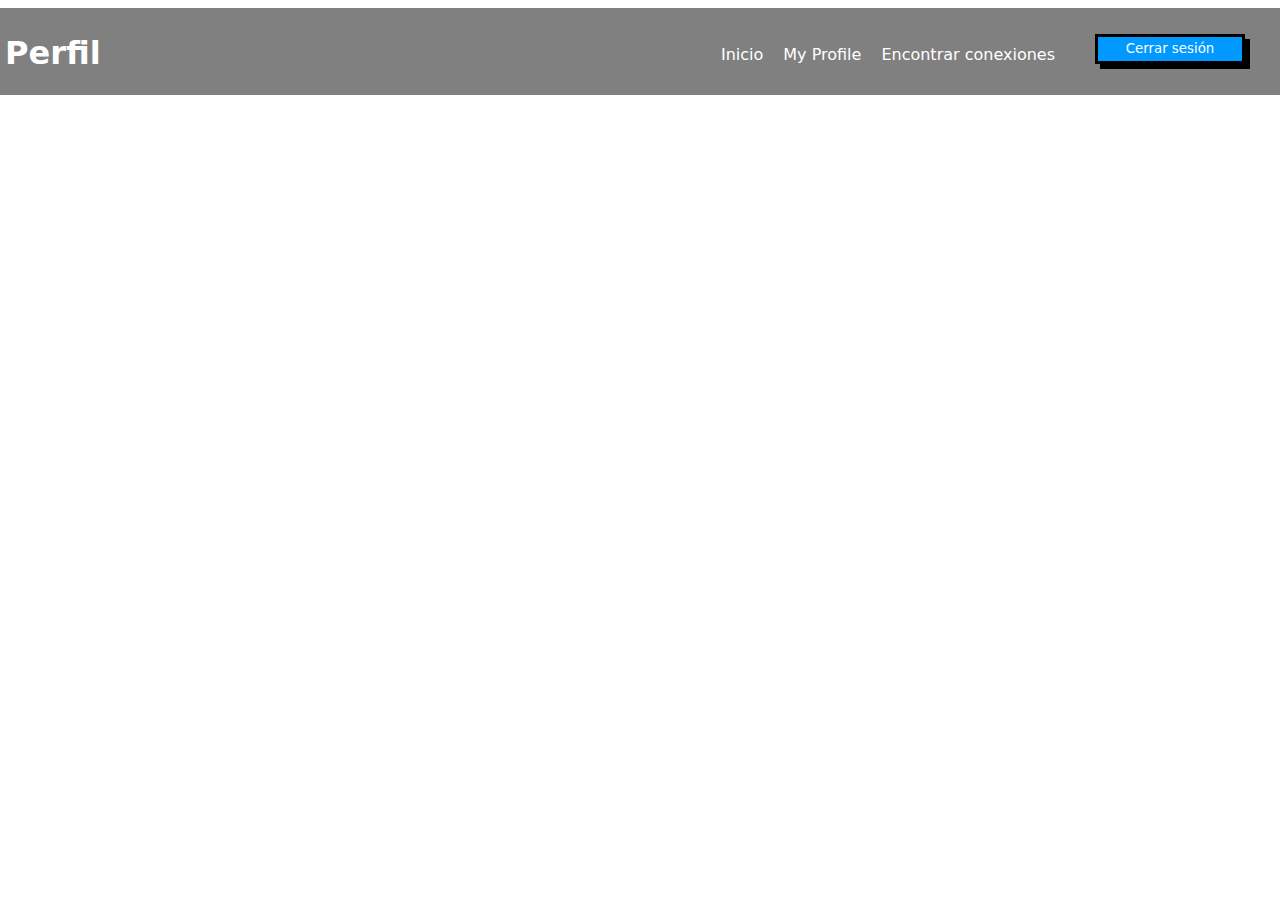
<file: barradenavegacion/index.html>
<!DOCTYPE html>
<html lang="en">
    <head>
        <title>Barra de navegación con Flex</title>
        <link rel="stylesheet" type="text/css" href="style.css">
    </head>
    <body>
<div class="nav">

    <div class="main">
    <h1>Perfil</h1>
    </div>
    
    <ul class="nav-links">
        <li><a href="#">Inicio</a></li>
        <li><a href="#" class="active">My Profile</a></li>
        <li><a href="#">Encontrar conexiones</a></li>
        <li><button class="btn">Cerrar sesión</button></li>
    </ul>
</div>
    
    </body>
</html>
</file>
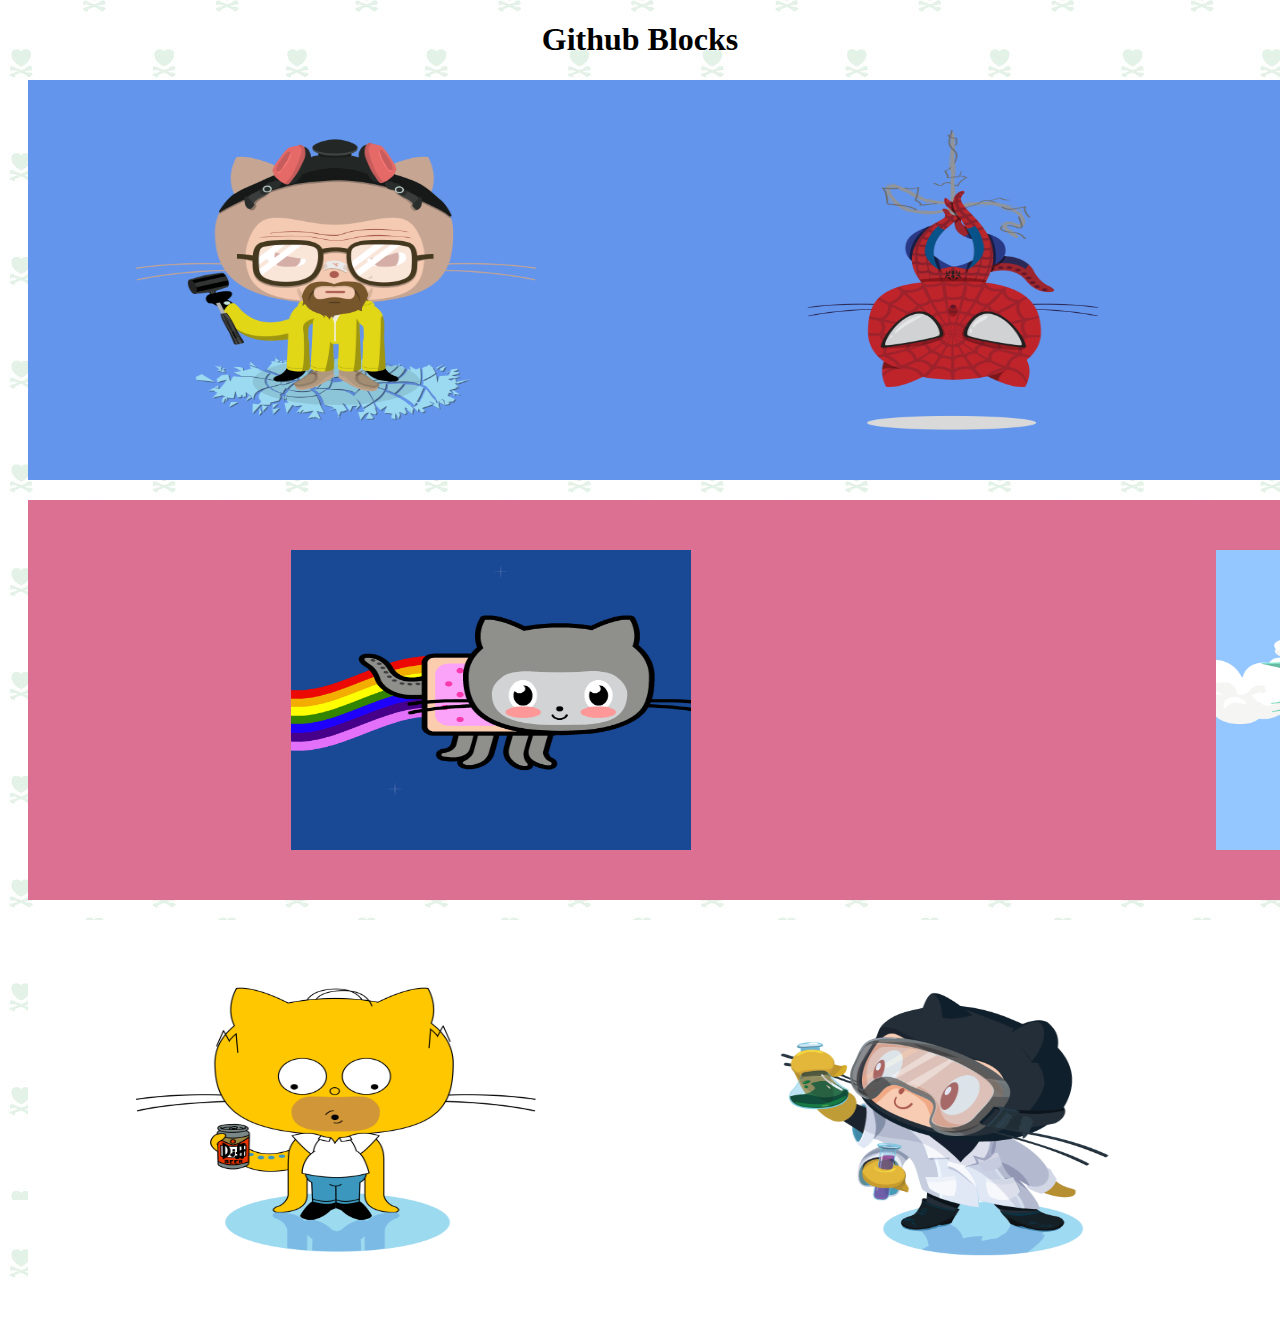
<file: bloques-github/index.html>
<!DOCTYPE html>
<html lang="en">
<head>
    <meta charset="UTF-8">
    <title>Github Blocks</title>
    <link rel="stylesheet" href="style.css">
</head>
<body>
    <h1>Github Blocks</h1>
    <div id="arriba">
            <img src="img/heisencat.png" alt="">
            <img src="img/spidertocat.png" alt="">
            <img src="img/goretocat.png" alt="">
    </div>

    <div id="medio">
            <img src="img/nyantocat.gif" alt="">
            <img src="img/octoliberty.png" alt="">
    </div>

    <div id="abajo">
            <img src="img/homercat.png" alt="">
            <img src="img/labtocat.png" alt="">
            <img src="img/mummytocat.gif" alt="">
    </div>
</body>
</html>
</file>
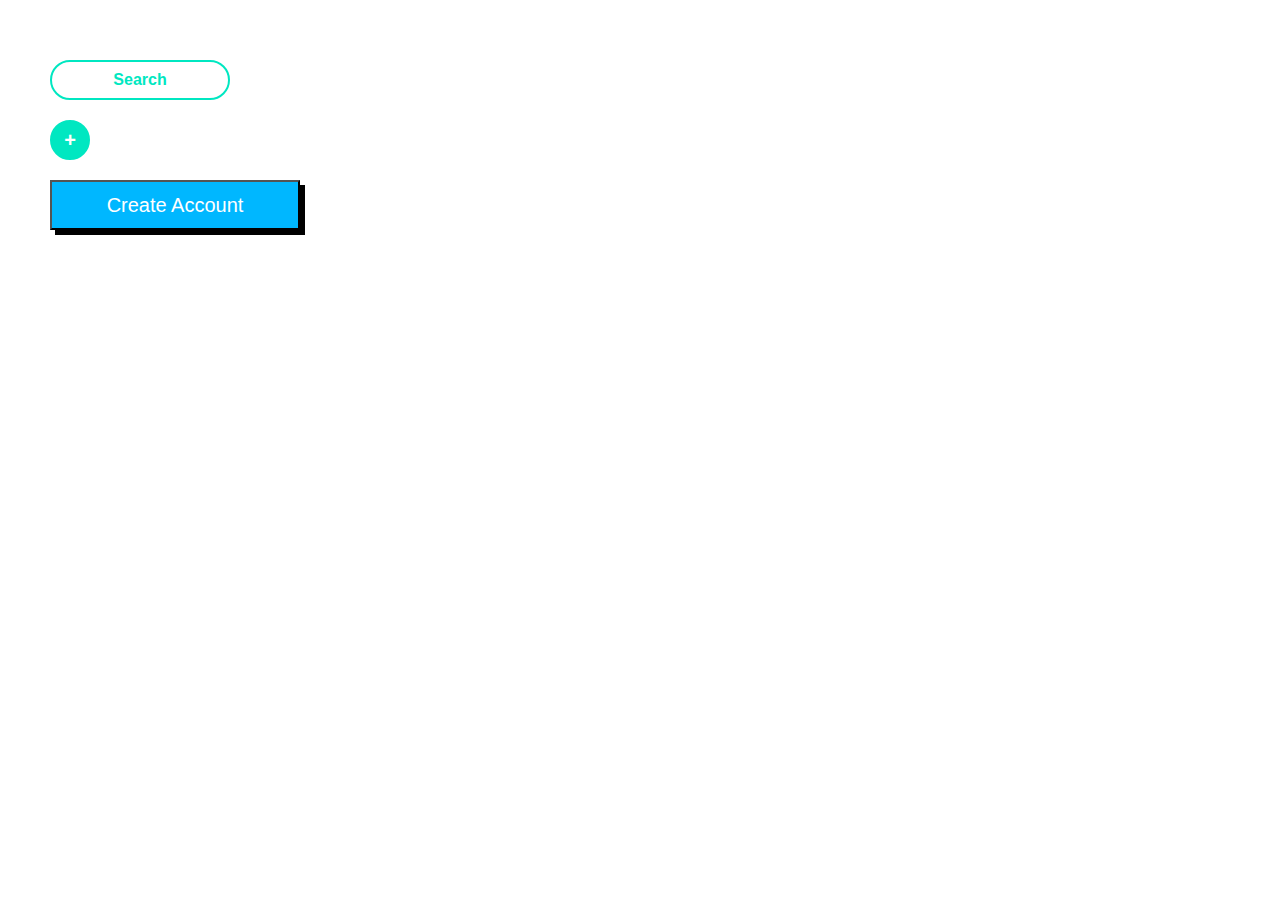
<file: botones/index.html>
<!DOCTYPE html>
<html lang="en">
<head>
    <meta charset="UTF-8">
    <title>Button</title>
    <link rel="stylesheet" href="style2.css">
</head>
<body>

        <div class="Search">
            <button type="submit">Search</button>
        </div>
    
        <div class="Mas">
            <button type="submit">+</button>
        </div>
    
        <div class="Create">
            <button type="submit">Create Account</button>
        </div>
        
</body>
</html>
</file>
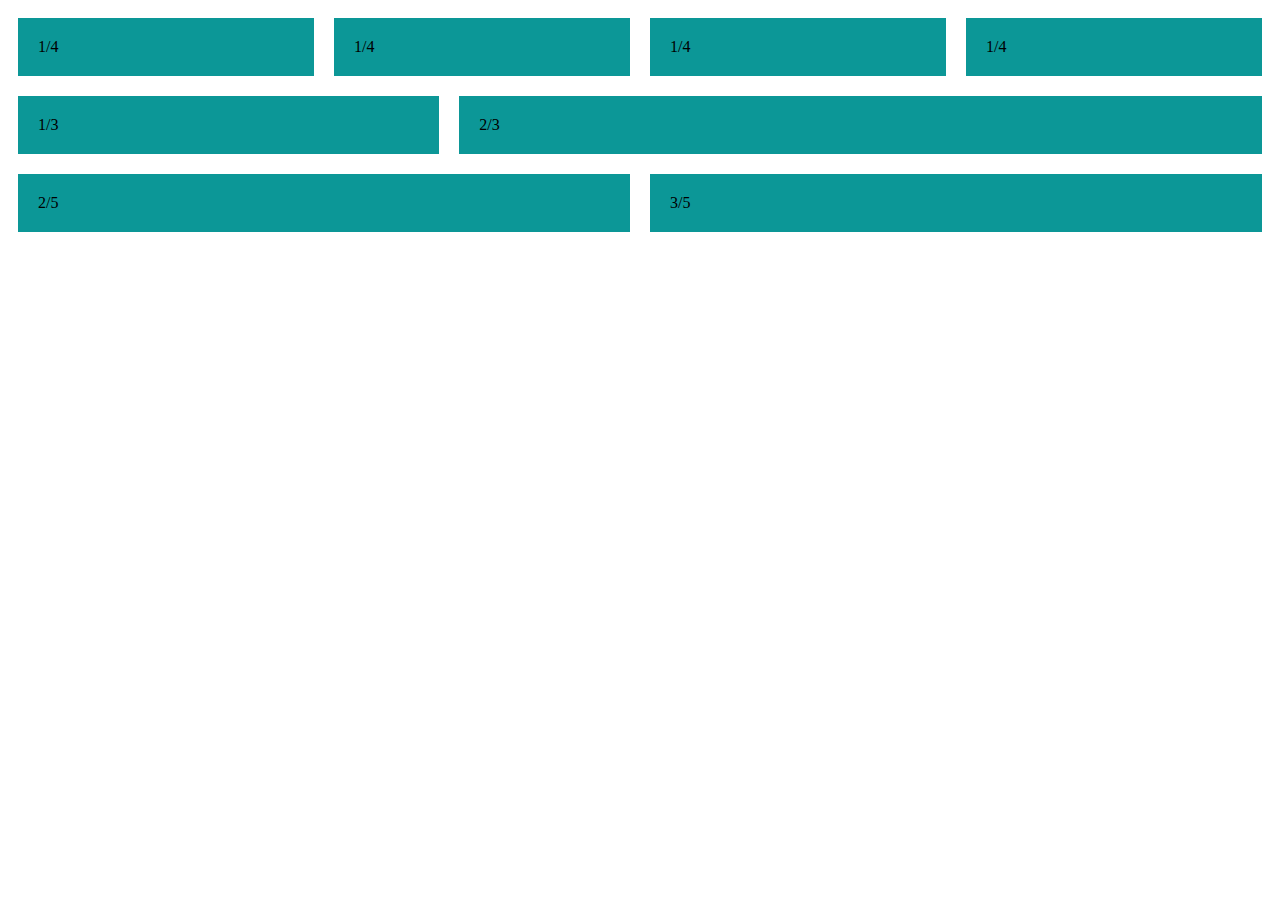
<file: columnas-flex-ibles/index.html>
<!DOCTYPE html>
<html lang="en">
<head>
    <meta charset="UTF-8">
    <title>Document</title>
    <link rel="stylesheet" href="style.css">
</head>
<body>
    
    <div class="row">
        <div class="col">1/4</div>
        <div class="col">1/4</div>
        <div class="col">1/4</div>
        <div class="col">1/4</div>
    </div>

    <div class="row">
        <div class="col">1/3</div> 
        <div class="col-2">2/3</div>
    </div>

    <div class="row">
        <div class="col-2">2/5</div>
        <div class="col-3">3/5</div>
    </div>

</body>
</html>
</file>
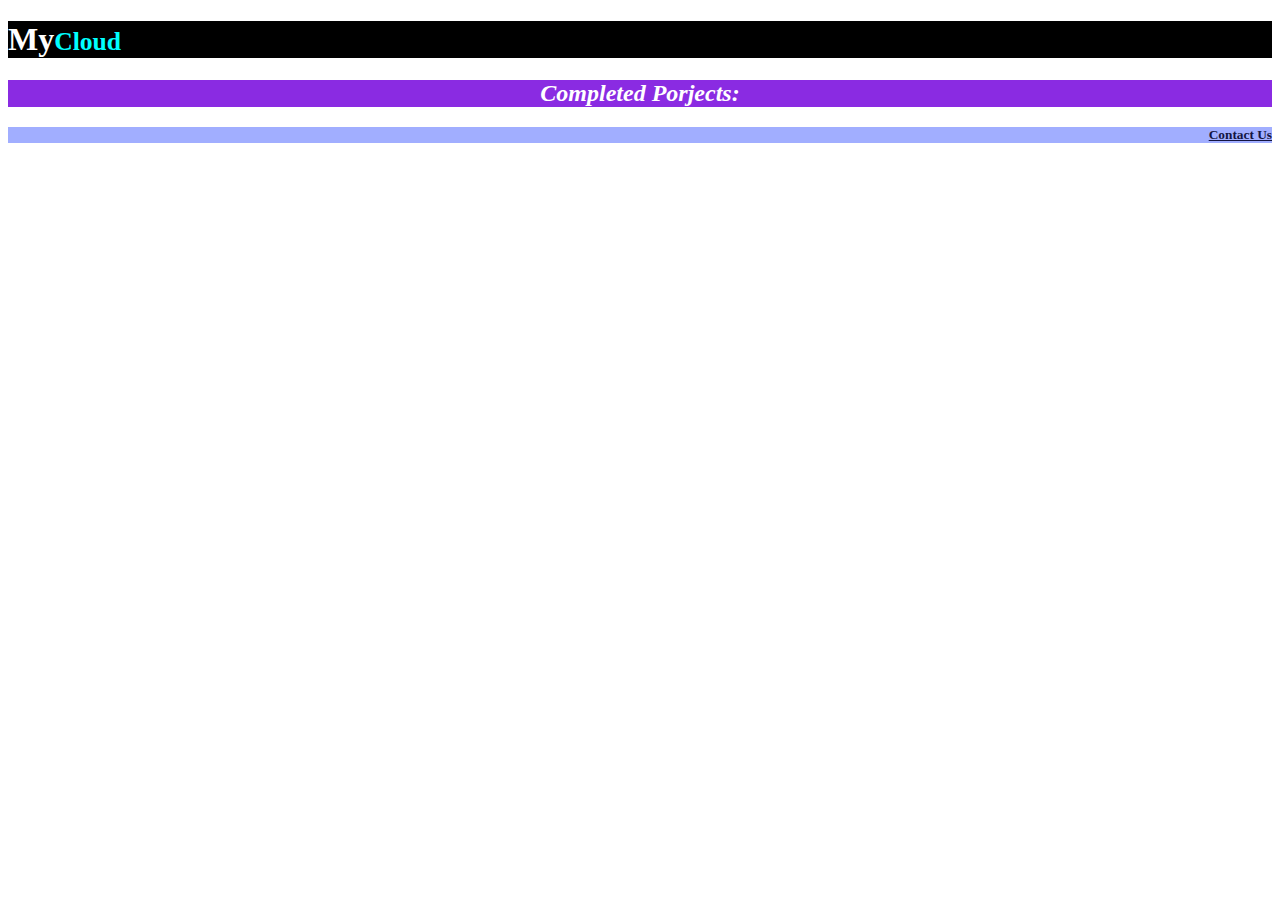
<file: css/index.html>
<!DOCTYPE html>
<html lang="en">
<head>
    <meta charset="UTF-8">
    <title>MyCloud</title>
    <link rel="stylesheet" href="index.css">
</head>
<body>
    <h1>My<span>Cloud</span></h1>
    <h2>Completed Porjects:</h2>
    <h3>Contact Us</h3>
</body>
</html>
</file>
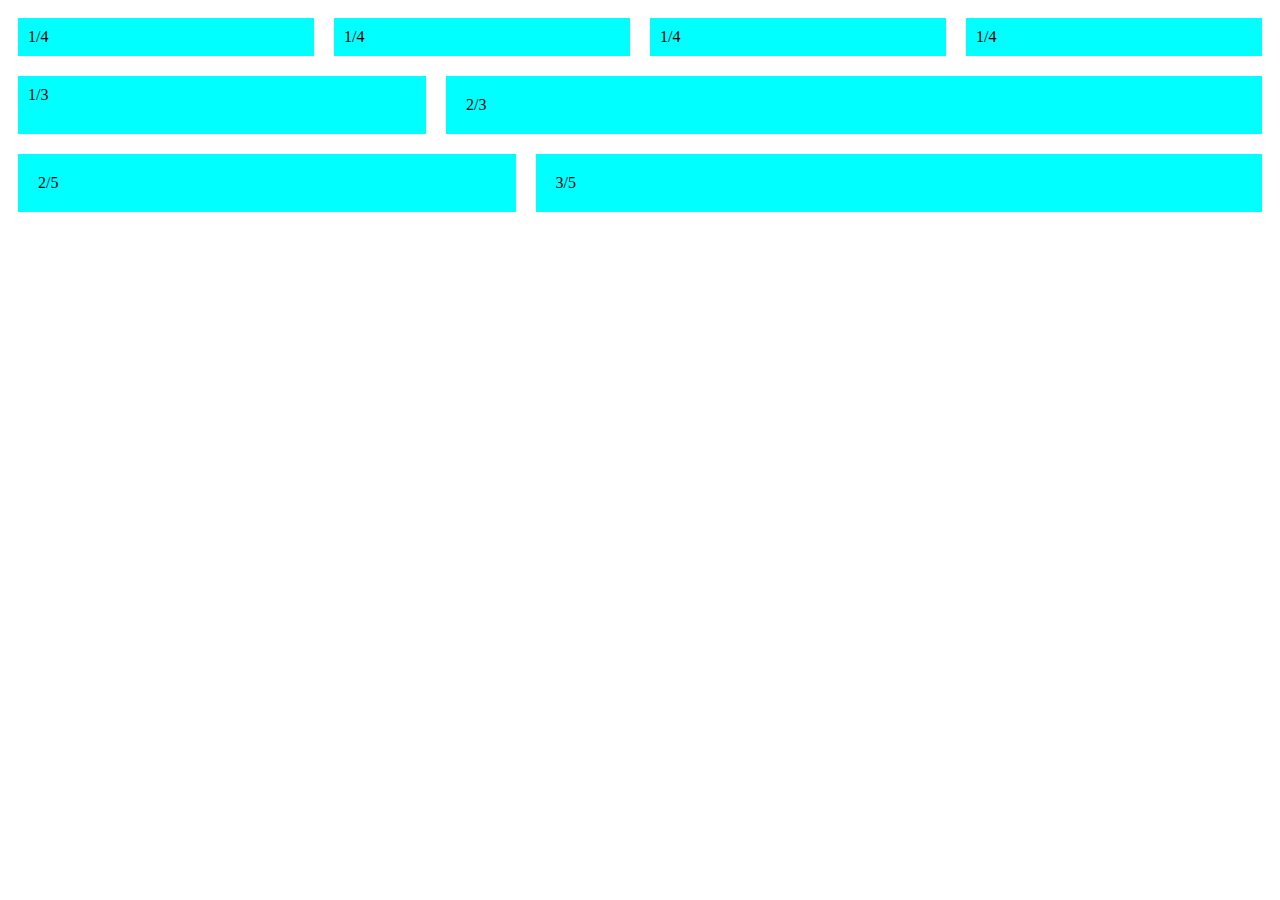
<file: flex-ibles/index.html>
<!DOCTYPE html>
<html>
<head>
    <meta charset="utf-8">
    <meta name="viewport" content="width=device-width">
    <title> Flexible columns</title>
    <link rel="stylesheet" type="text/css" href="index.css" >
</head>
<body>
    <div class="row">
        <div class="col">1/4</div>
        <div class="col">1/4</div>
        <div class="col">1/4</div>
        <div class="col">1/4</div>
    </div>
    <div class="row">
        <div class="col">1/3</div> 
        <div class="col-2">2/3</div>
    </div>
    <div class="row">
        <div class="col-2">2/5</div>
        <div class="col-3">3/5</div>
    </div>
    
</body>
</html>
</file>
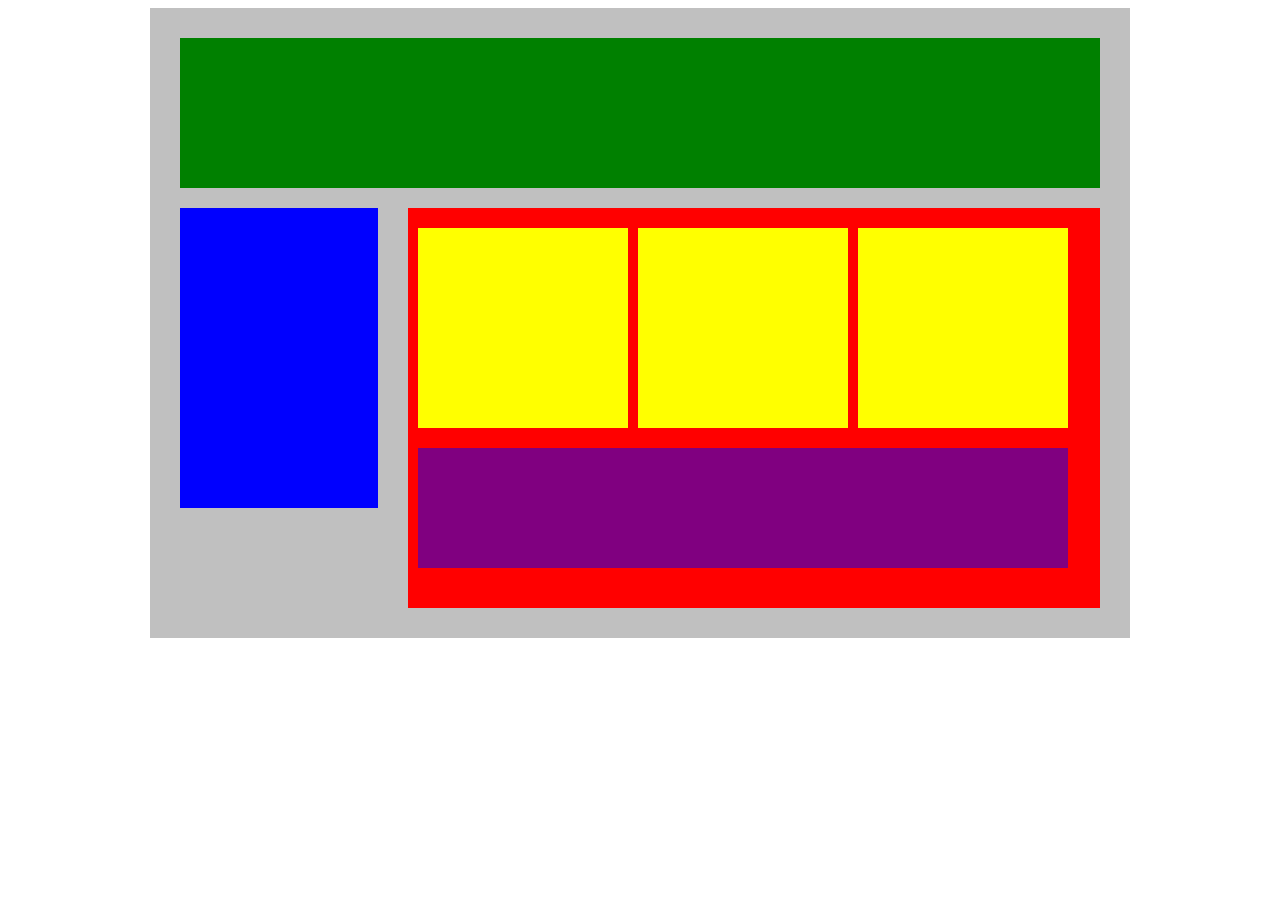
<file: Flexionar-nuestros-bloques/index.html>
<!DOCTYPE html>
<html lang="en">
<head>
    <title>Posición de práctica</title>
    <link rel="stylesheet" type="text/css" href="style.css">
</head>
<body>
    <div class="container">
        <div class="top-nav"></div>
        <div class="row">
            <div class="side-nav"></div>
            <div class="main">
                <div class="row">
                    <div class="sub-content"></div>
                    <div class="sub-content"></div>
                    <div class="sub-content"></div>
                </div>
                <div id="advertisement"></div>
            </div>
        </div>
    </div>
</body>
</html>
</file>
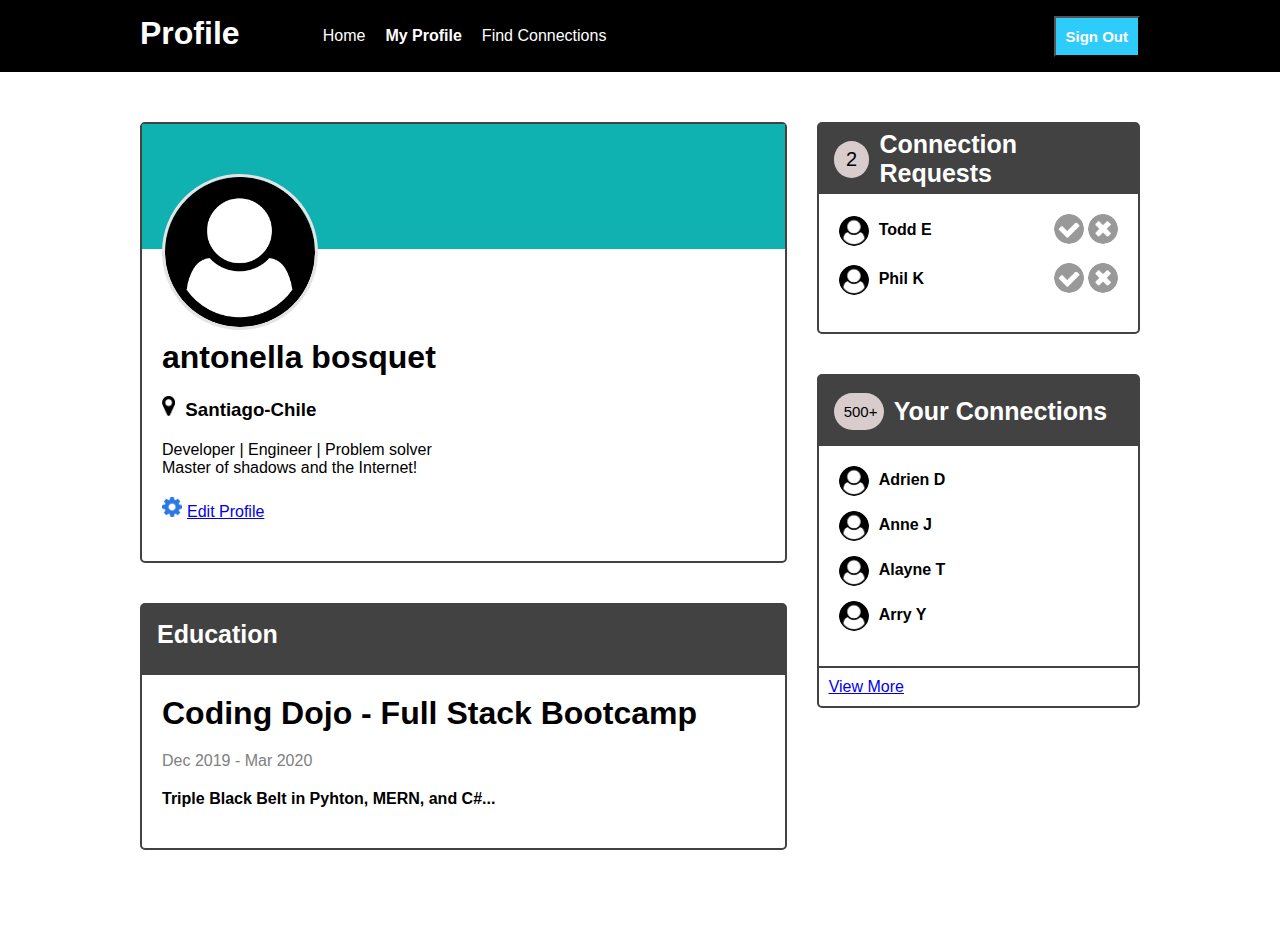
<file: perfil-usuario/index.html>
<!DOCTYPE html>
<html lang="en">
<head>
    <meta charset="UTF-8">
    <meta http-equiv="X-UA-Compatible" content="IE=edge">
    <meta name="viewport" content="width=device-width, initial-scale=1.0">
    <title>Página de Perfil</title>
    <link rel="stylesheet" href="style.css">
</head>
<body>
    <div class="nav">
        <div class="contenedor-nav">
            <h1 class="nav-title">Profile</h1>
            <ul class="nav-links">
                <li><a href="#">Home</a></li>
                <li><a href="#" class="active">My Profile</a></li>
                <li><a href="#">Find Connections</a></li>
            </ul>
            <div class="btn-nav">
                <button class="btn">Sign Out</button>
            </div>
            
        </div>
	</div>
    <div class="contenedor">
        <main class="contenido-principal">
            <div class="user-card">
                <div class="card-header">
                    <img src="user-circle.png" alt="user-circle" class="avatar">
                </div>
                <div class="card-body">
                    <h1> antonella bosquet</h1>
                    <h3>
                        <img src="map-marker.png" alt="map-marker" class="icono">
                        Santiago-Chile
                    </h3>
                    <p>Developer | Engineer | Problem solver <br>
                    Master of shadows and the Internet!    
                    </p>
                    <p class="text-decoration">
                        <a href="#">
                            <img src="gear.png" alt="gear" class="icono">Edit Profile
                        </a>
                    </p>
                </div>
            </div>
            <div class="user-card">
                <div class="card-second">
                    <h2>Education


                    </h2>
                </div>
                <div class="card-body">
                    <h1>Coding Dojo - Full Stack Bootcamp</h1>
                    <p class="year">
                        Dec 2019 - Mar 2020
                    </p>
                    <p>
                        <strong>Triple Black Belt in Pyhton, MERN, and C#...</strong> 
                    </p>
                </div>
            </div>
        </main>
        <aside class="sidebar">
            <section class="user-card">
                <div class="card-aside-request card-second">
                    <button class="button">2</button>
                    <h2>Connection Requests</h2>
                </div>
                <div class="card-body">
                    <div class="request">
                        <div class="name-request">
                            <img src="user-circle.png" alt="user-img" class="little-avatar">
                            <p>Todd E</p>
                        </div>
                        <div class="buttons-request">
                            <img src="accept-circle.png" alt="aceptar" class="little-avatar"> 
                            <img src="close-circle.png" alt="cerrar" class="little-avatar">
                        </div>
                    </div>
                    <div class="request">
                        <div class="name-request">
                            <img src="user-circle.png" alt="user-img" class="little-avatar">
                            <p>Phil K</p>
                        </div>
                        <div class="buttons-request">
                            <img src="accept-circle.png" alt="aceptar" class="little-avatar"> 
                            <img src="close-circle.png" alt="cerrar" class="little-avatar">
                        </div>
                    </div>
                </div>
            </section>
            <section class="user-card">
                <div class="card-aside-request card-second">
                    <button class="button-connections">500+</button>
                    <h2>Your Connections</h2>
                </div>
                <div class="card-body">
                    <div class="request">
                        <div class="name-request">
                            <img src="user-circle.png" alt="user-img" class="little-avatar">
                            <p>Adrien D </p>
                        </div>
                    </div>
                    <div class="request">
                        <div class="name-request">
                            <img src="user-circle.png" alt="user-img" class="little-avatar">
                            <p>Anne J </p>
                        </div>
                    </div>
                    <div class="request">
                        <div class="name-request">
                            <img src="user-circle.png" alt="user-img" class="little-avatar">
                            <p>Alayne T</p>
                        </div>
                    </div>
                    <div class="request">
                        <div class="name-request">
                            <img src="user-circle.png" alt="user-img" class="little-avatar">
                            <p>Arry Y</p>
                        </div>
                    </div>
                </div>
                <div class="card-body-2">
                    <p><a href="#">View More</a></p>
                </div>
            </section>
        </aside>
    </div>
</body>
</html>
</file>
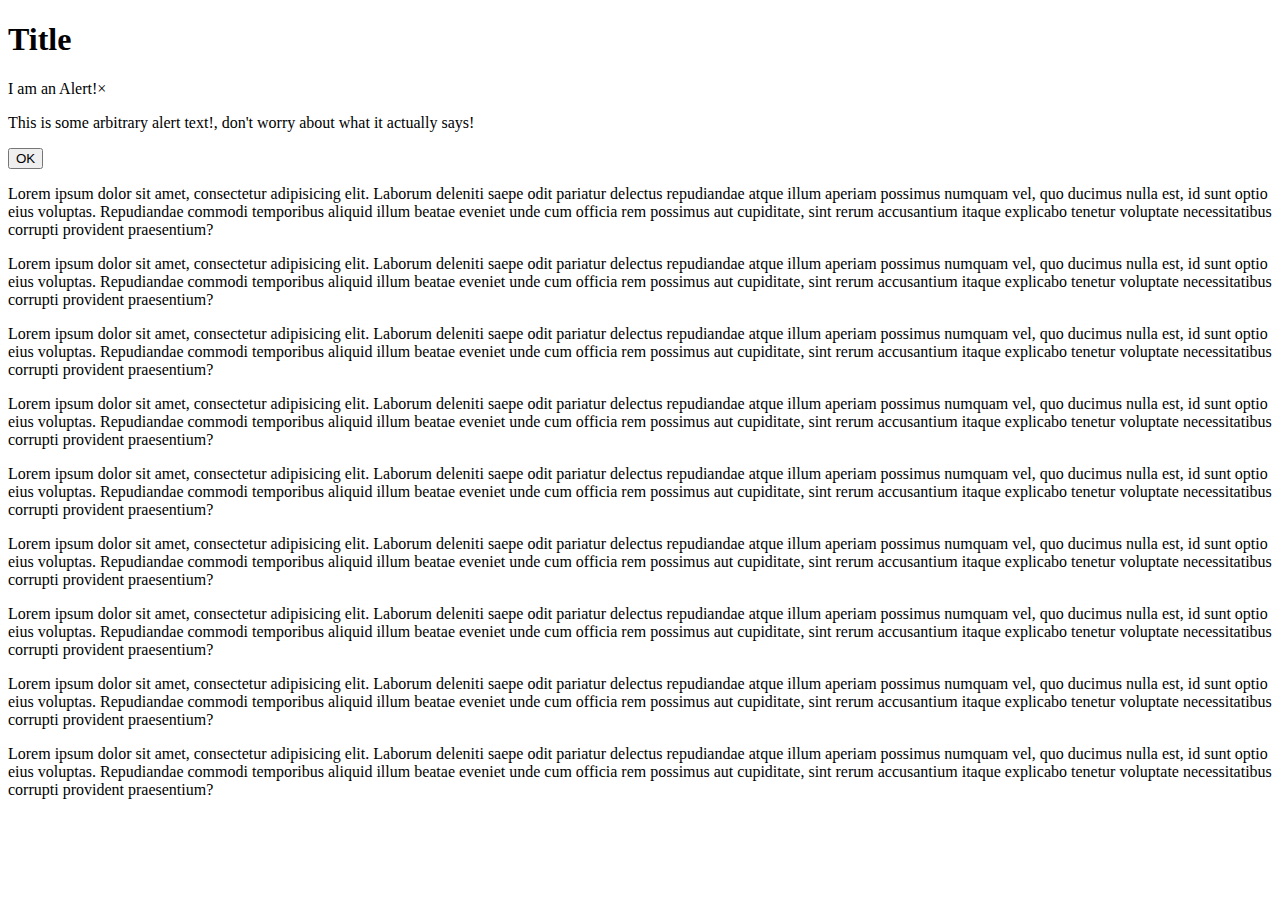
<file: posiciones/index.html>
<!DOCTYPE html>
<html>
<head>
  <meta charset="utf-8">
  <meta name="viewport" content="width=device-width">
  <title>JS Bin</title>
</head>
<body>
  <div class="container">
    <h1>Title</h1>
    <div id="message">
      <div class="header"><span>I am an Alert!</span><span>×</span></div>
      <p>This is some arbitrary alert text!, don't worry about what it actually says!</p>
      <button>OK</button>
    </div>
    <p>Lorem ipsum dolor sit amet, consectetur adipisicing elit. Laborum deleniti saepe odit pariatur delectus repudiandae atque illum aperiam possimus numquam vel, quo ducimus nulla est, id sunt optio eius voluptas. Repudiandae commodi temporibus aliquid illum beatae eveniet unde cum officia rem possimus aut cupiditate, sint rerum accusantium itaque explicabo tenetur voluptate necessitatibus corrupti provident praesentium?</p>
    <p>Lorem ipsum dolor sit amet, consectetur adipisicing elit. Laborum deleniti saepe odit pariatur delectus repudiandae atque illum aperiam possimus numquam vel, quo ducimus nulla est, id sunt optio eius voluptas. Repudiandae commodi temporibus aliquid illum beatae eveniet unde cum officia rem possimus aut cupiditate, sint rerum accusantium itaque explicabo tenetur voluptate necessitatibus corrupti provident praesentium?</p>
    <p>Lorem ipsum dolor sit amet, consectetur adipisicing elit. Laborum deleniti saepe odit pariatur delectus repudiandae atque illum aperiam possimus numquam vel, quo ducimus nulla est, id sunt optio eius voluptas. Repudiandae commodi temporibus aliquid illum beatae eveniet unde cum officia rem possimus aut cupiditate, sint rerum accusantium itaque explicabo tenetur voluptate necessitatibus corrupti provident praesentium?</p>
    <p>Lorem ipsum dolor sit amet, consectetur adipisicing elit. Laborum deleniti saepe odit pariatur delectus repudiandae atque illum aperiam possimus numquam vel, quo ducimus nulla est, id sunt optio eius voluptas. Repudiandae commodi temporibus aliquid illum beatae eveniet unde cum officia rem possimus aut cupiditate, sint rerum accusantium itaque explicabo tenetur voluptate necessitatibus corrupti provident praesentium?</p>
    <p>Lorem ipsum dolor sit amet, consectetur adipisicing elit. Laborum deleniti saepe odit pariatur delectus repudiandae atque illum aperiam possimus numquam vel, quo ducimus nulla est, id sunt optio eius voluptas. Repudiandae commodi temporibus aliquid illum beatae eveniet unde cum officia rem possimus aut cupiditate, sint rerum accusantium itaque explicabo tenetur voluptate necessitatibus corrupti provident praesentium?</p>
    <p>Lorem ipsum dolor sit amet, consectetur adipisicing elit. Laborum deleniti saepe odit pariatur delectus repudiandae atque illum aperiam possimus numquam vel, quo ducimus nulla est, id sunt optio eius voluptas. Repudiandae commodi temporibus aliquid illum beatae eveniet unde cum officia rem possimus aut cupiditate, sint rerum accusantium itaque explicabo tenetur voluptate necessitatibus corrupti provident praesentium?</p>
    <p>Lorem ipsum dolor sit amet, consectetur adipisicing elit. Laborum deleniti saepe odit pariatur delectus repudiandae atque illum aperiam possimus numquam vel, quo ducimus nulla est, id sunt optio eius voluptas. Repudiandae commodi temporibus aliquid illum beatae eveniet unde cum officia rem possimus aut cupiditate, sint rerum accusantium itaque explicabo tenetur voluptate necessitatibus corrupti provident praesentium?</p>
    <p>Lorem ipsum dolor sit amet, consectetur adipisicing elit. Laborum deleniti saepe odit pariatur delectus repudiandae atque illum aperiam possimus numquam vel, quo ducimus nulla est, id sunt optio eius voluptas. Repudiandae commodi temporibus aliquid illum beatae eveniet unde cum officia rem possimus aut cupiditate, sint rerum accusantium itaque explicabo tenetur voluptate necessitatibus corrupti provident praesentium?</p>
    <p>Lorem ipsum dolor sit amet, consectetur adipisicing elit. Laborum deleniti saepe odit pariatur delectus repudiandae atque illum aperiam possimus numquam vel, quo ducimus nulla est, id sunt optio eius voluptas. Repudiandae commodi temporibus aliquid illum beatae eveniet unde cum officia rem possimus aut cupiditate, sint rerum accusantium itaque explicabo tenetur voluptate necessitatibus corrupti provident praesentium?</p>
  </div>
</body>
</html>
</file>
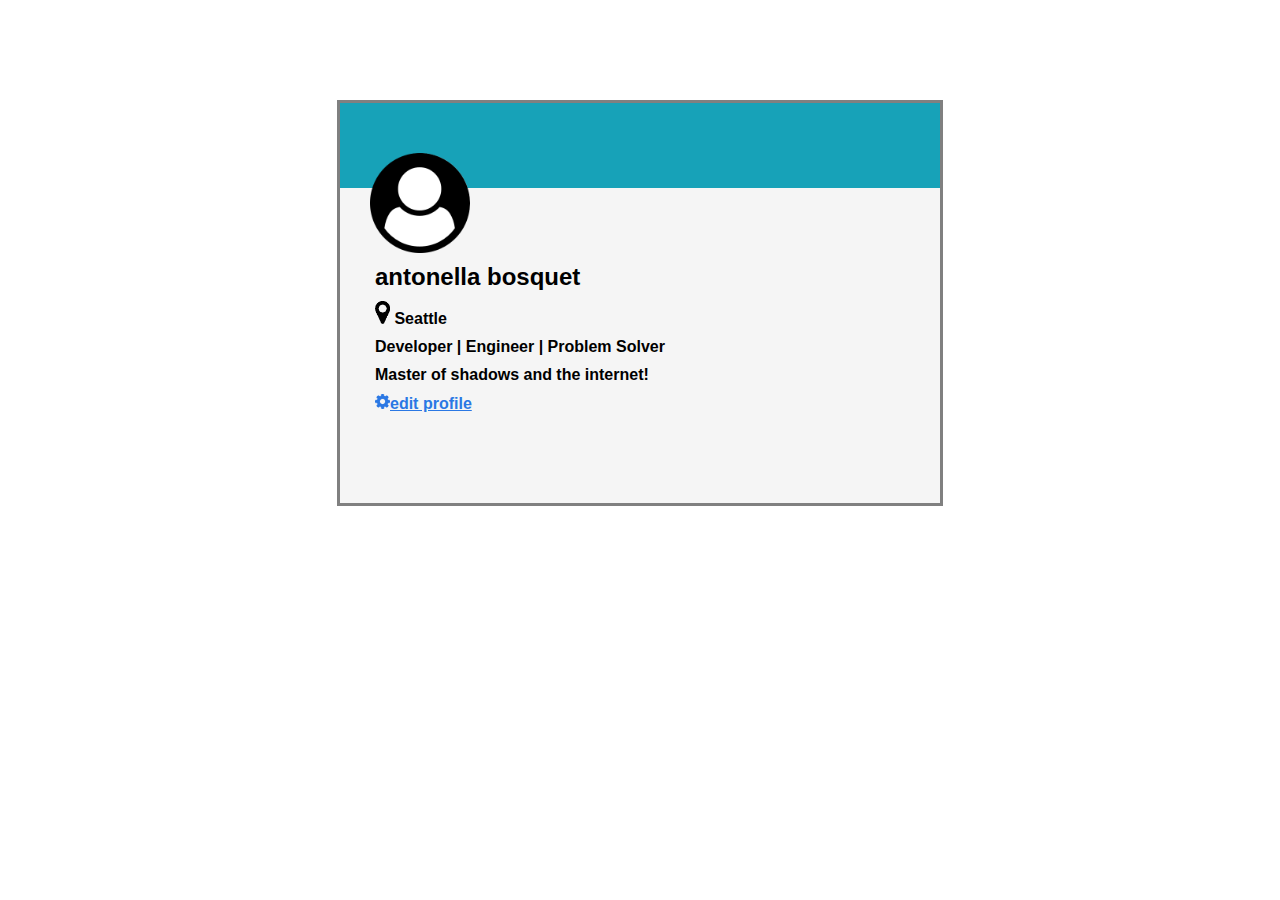
<file: profile/index.html>
<!DOCTYPE html>
<html lang="en">
<head>
    <meta charset="UTF-8">
    <meta http-equiv="X-UA-Compatible" content="IE=edge">
    <meta name="viewport" content="width=device-width, initial-scale=1.0">
    <title>Card User</title>
    <link rel="stylesheet" href="style.css">
</head>
<body>
    <div class="user-card">
        <div class="content-1"></div>
        <div class="icon"><img src="img/icon.png" alt="user-circle" width="100px"></div>
        <div class="content-2">
            <div class="name">antonella bosquet</div>
            <div><img src="img/map-marker.png" alt="map-marker" width="15px"> Seattle</div>
            <div>Developer | Engineer | Problem Solver</div>
            <div>Master of shadows and the internet!</div>
            <div><img src="img/gear.png" alt="gear" width="15px"><a href="#">edit profile</a></div>
        </div>
    </div>
</body>
</html>
</file>
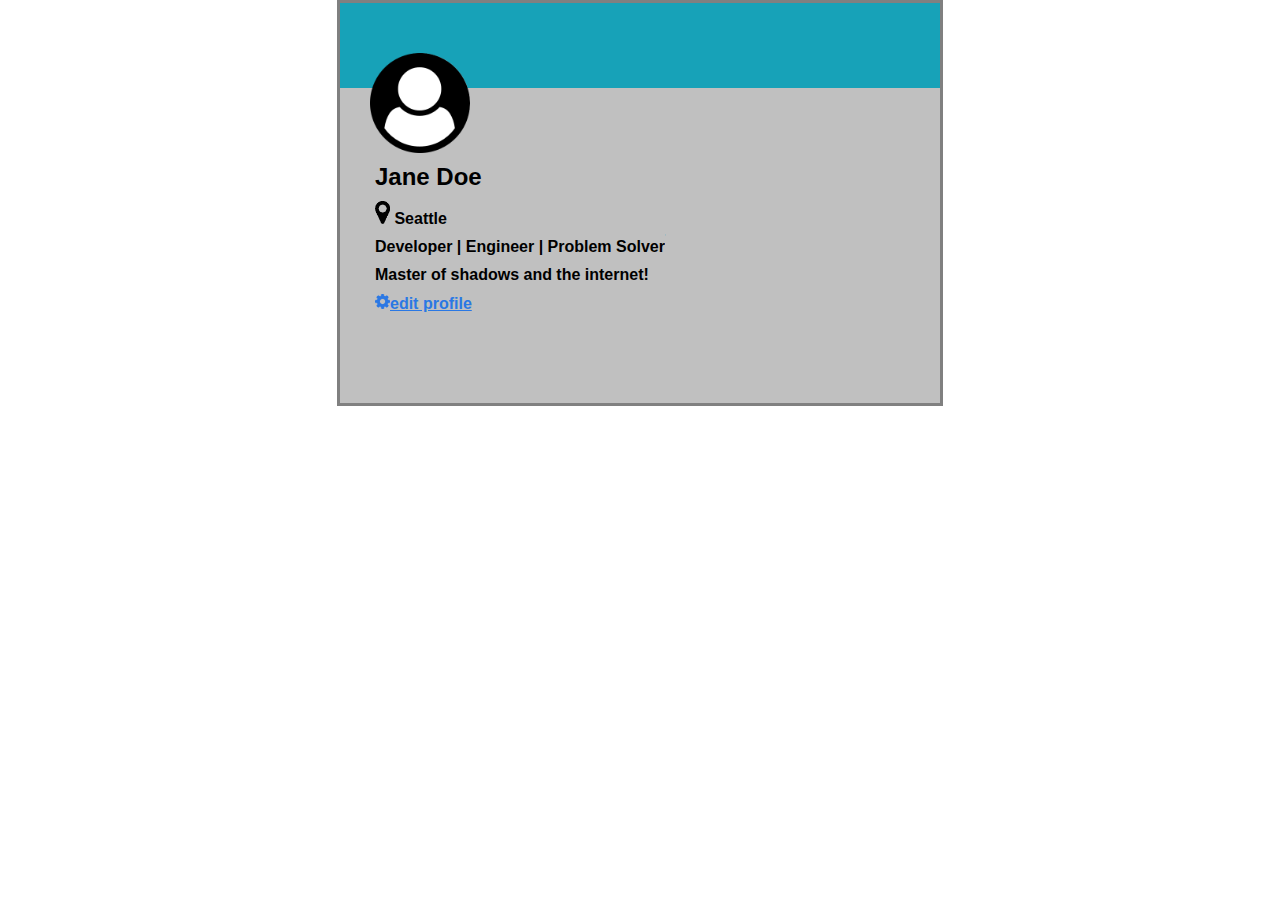
<file: tarjeta-usuario/index.html>
<!DOCTYPE html>
<html lang="en">
<head>
    <meta charset="UTF-8">
    <meta http-equiv="X-UA-Compatible" content="IE=edge">
    <meta name="viewport" content="width=device-width, initial-scale=1.0">
    <title>Card User</title>
    <link rel="stylesheet" href="style.css">
</head>
<body>
    <div class="user-card">
        <div class="content-1"></div>
        <div class="icon"><img src="user-circle.png" alt="user-circle" width="100px"></div>
        <div class="content-2">
            <div class="name">Jane Doe</div>
            <div><img src="map-marker.png" alt="map-marker" width="15px"> Seattle</div>
            <div>Developer | Engineer | Problem Solver</div>
            <div>Master of shadows and the internet!</div>
            <div><img src="gear.png" alt="gear" width="15px"><a href="#">edit profile</a></div>
        </div>
    </div>
</body>
</html>
</file>
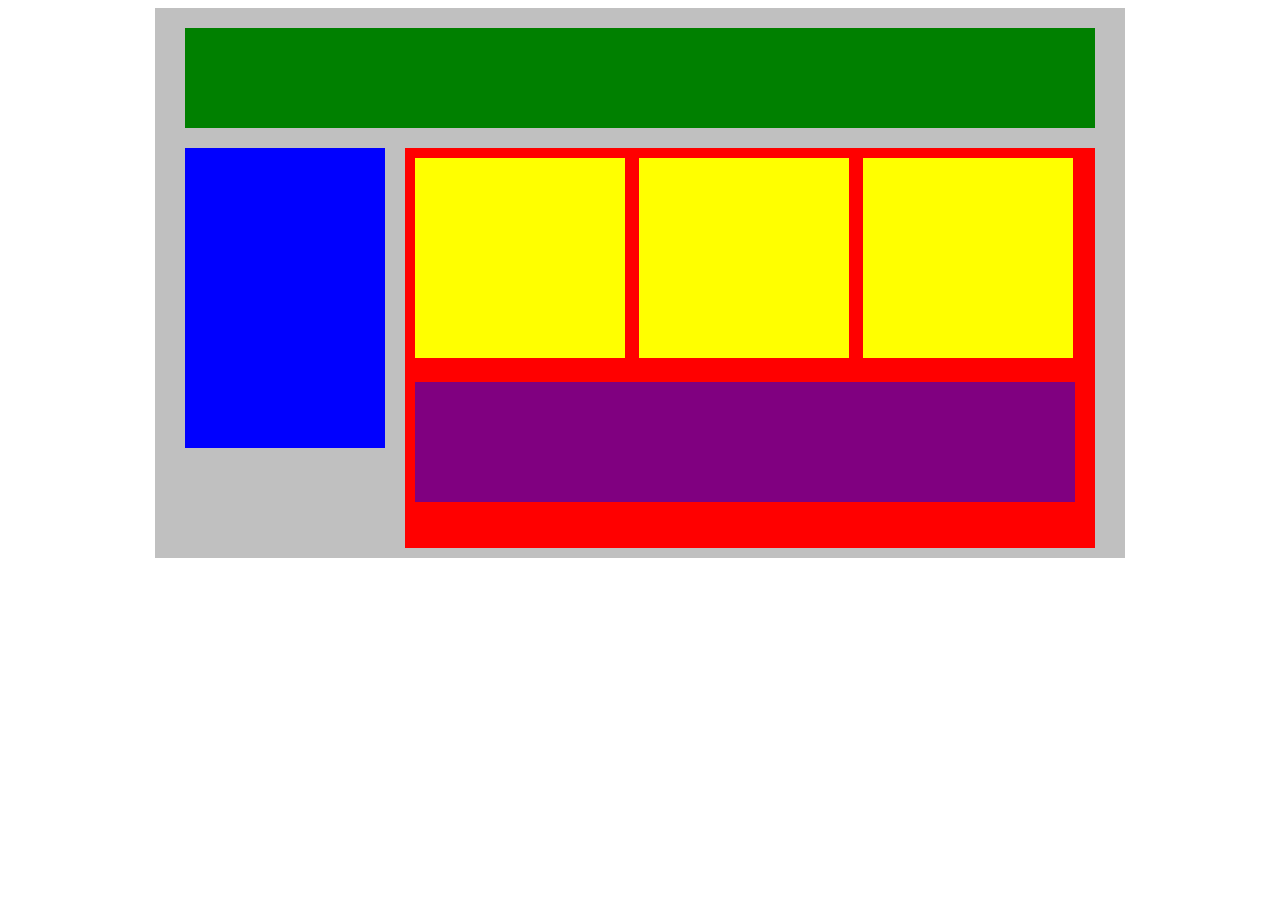
<file: trazando-nuestros-blockes/index.html>
<!DOCTYPE html>
<html lang="en">
<head>
    <title>Posición de práctica</title>
    <link rel="stylesheet" type="text/css" href="style.css">
</head>
<body>
    <div class="container">
        <div class="top-nav"></div>
        <div class="side-nav"></div>
        <div class="main">
            <div class="sub-content"></div>
            <div class="sub-content"></div>
            <div class="sub-content"></div>
            <div id="advertisement"></div>
        </div>
    </div>
</body>
</html>
</file>
<file: barradenavegacion/style.css>
* {
    font-family: system-ui, -apple-system, BlinkMacSystemFont, 'Segoe UI', Roboto, Oxygen, Ubuntu, Cantarell, 'Open Sans', 'Helvetica Neue', sans-serif;
    text-decoration: none;
    
    }
    
    button{
        
        box-shadow: 5px 5px black;
        color:rgb(255, 255, 255);
        background-color: rgb(0, 153, 255);
        border: 3px solid black;
        width: 150px;
        height: 30px;
        margin: 20px;
        margin-bottom: 0px;
        cursor: pointer;
    }
    
    ul {
        display: flex;
        align-items: flex-end;
        justify-content: flex-end;
    }
    
    li {
        display: inline;
        margin: 10px 10px 10px 10px;
    }
    
    .main{
    
    margin-bottom: -90px;
    
    }

    .nav {
        background-color: gray;
        padding: 5px;
        margin-left: -8px;
        margin-right: -8px;
    }

    a {
        color: white;
    }

    h1 {
        color: white;
    }
</file>
<file: bloques-github/style.css>
body {
    background-image: url(img/fondoo.jpg);
}

img {
    width: 400px;
    height: 300px;
    display: flex;
}

h1 {
    text-align: center;
}

#arriba {
    background-color: cornflowerblue;
    width: 1850px;
    height: 400px;
    margin-left: 20px;
    margin-bottom: 20px;
    display: flex;
    align-items: center;
    justify-content: space-around;
}

#medio {
    background-color: palevioletred;
    width: 1850px;
    height: 400px;
    margin-left: 20px;
    margin-bottom: 20px;
    display: flex;
    align-items: center;
    justify-content: space-around;
}

#abajo {
    background-color: white;
    width: 1850px;
    height: 400px;
    margin-left: 20px;
    display: flex;
    align-items: center;
    justify-content: space-around;
}
</file>
<file: botones/style2.css>
*{
    margin: 0;
    padding: 0;
}

.Search button,.Mas button,.Create button {
    cursor: pointer;
    margin-left: 50px;
}

.Search button {
        border-radius: 40px 40px;
        background-color: #fff;
        width: 180px;
        height: 40px;
        color: rgb(0, 231, 193);
        border: 2px solid rgb(0, 231, 193);
        margin-bottom: 20px;
        margin-top: 60px;
        font-size: 1em;
        font-weight: bold;
}
.Search button:active{
    background-color:chartreuse;
    transform: translateY(4px);
}

.Mas button {
    border-radius: 50%;
    width: 40px;
    height: 40px;
    background-color:rgb(0, 231, 193) ;
    border: 2px solid rgb(0, 231, 193);
    color: #fff;
    margin-bottom: 20px;
    font-size: 1.25em;
    font-weight: bold;
}

.Create button {
        background-color: rgb(0, 183, 255);
        width: 250px;
        height: 50px;
        box-shadow: 5px 5px black;
        color: #fff;
        font-size: 1.25em;
}
</file>
<file: columnas-flex-ibles/style.css>
.row {
    display: flex;
}
.col {
    flex: 1;
    padding: 20px;
    margin: 10px;
    background-color: rgb(12, 151, 151);
}

.col-2 {
    flex: 2;
    padding: 20px;
    margin: 10px;
    background-color:rgb(12, 151, 151);
}

.col-3 {

    flex: 2;
    padding: 20px;
    margin: 10px;
    background-color:rgb(12, 151, 151);

}
</file>
<file: css/index.css>
*{
    font-family: cursive;
}

h1 {
    background-color: black;
    color:#fff;
}

span {
    color: cyan;
}

h2 {
    background-color: blueviolet;
    color: #fff;
    text-align: center;
    font-style: italic;
}

h3{
    background-color: rgb(161, 174, 255);
    text-decoration: underline;
    text-align: right;
    color: rgb(19, 20, 66);
}

h3 {
    font-size: 10pt;
  }
  p {
    font-size: 14px;
  }
  a {
    font-size: 1.2em;
  }
  span {
    font-size: 80%;
  }
</file>
<file: flex-ibles/index.css>
.row{
    display: flex;
}
.col{
    flex: 1;
    padding: 10px;
    margin: 10px;
    background-color: cyan;
}
.col-2{
    flex: 2;
    padding: 20px;
    margin: 10px;
    background-color: aqua;
}
.col-3{
    flex: 3;
    padding: 20px;
    margin: 10px;
    background-color: aqua;
}
</file>
<file: Flexionar-nuestros-bloques/style.css>
.container{
    width: 920px;
    background-color: silver;
    margin: 0px auto;
    padding: 30px;
}
.top-nav {
    height: 150px;
    background-color: green;
}
.side-nav {
    height: 300px;
    width: 200px;
    margin-top: 20px;
    background-color: blue;
}
.main {
    height: 400px;
    width: 700px;
    margin-left: 30px;
    margin-top: 20px;
    background-color: red;
}
.sub-content {
    height: 200px;
    width: 210px;
    background-color: yellow;
    margin-top: 20px;
    margin-left: 10px;
    display: flex;
}
#advertisement {
    height: 120px;
    width: 650px;
    margin-top: 20px;
    margin-left: 10px;
    background-color: purple;
}
.row {
    display: flex;
}
</file>
<file: perfil-usuario/style.css>
* {
    margin: 0;
    padding: 0;
}

body {
    font-family: 'Roboto', sans-serif;
}

.nav {
	display: flex;
	width: auto;
	background-color: black;
}

.nav-title {
	flex: 1;
	color: white;
    margin-top: 15px;
}

.nav-links {
	display: flex;
	flex: 4;
	justify-content: space-evenly;
	align-items: center;
	list-style-type: none;
    justify-content: flex-start;
}

.nav-links li a {
    margin-right: 20px;
    text-decoration: none;
}

li a {
	color: white;
}

.active {
	font-weight: bolder;
}

.btn {
	background-color: #2ECCFA;
	padding: 10px;
	color: white;
	font-size: 15px;
	font-weight: bolder;
}

.contenedor {
    width: 1000px;
    display: flex;
    margin:50px auto;
}

.contenedor-nav {
    width: 1000px;
    display: flex;
    margin: 0 auto;
    align-items: center;
}

.contenido-principal {
    flex: 2;
    margin-right: 30px;
}

.sidebar {
    flex: 1;
}

.user-card {
    background-color: white;
    border: 2px solid #424242;
    border-radius: 5px;
    margin-bottom: 40px;
}

.card-header {
    height: 125px;
    background-color: rgb(16, 177, 177);
    margin-bottom: 70px;
}

.card-second {
    height: 40px;
    background-color: #424242;
    padding: 15px;
    
}

.avatar {
    height: 150px;
    position: relative;
    top: 50px;
    left: 20px;
    border: 3px solid rgb(228, 226, 226);
    border-radius: 50%;
}

.little-avatar {
    height: 30px;
    border-radius: 50%;
}

.card-body {
    padding: 20px;
}

.card-body-2 {
    border-top: 2px solid #424242;
}

.card-body-2 p {
    margin: 10px 0 10px 10px;
    text-decoration: underline;
}

.icono {
    height: 20px;
    margin-right: 5px;
}

h1, h3, p {
    margin-bottom: 20px;
    font-family: Verdana, Geneva, Tahoma, sans-serif;
}

h2 {
    font-size: 25px;
    color: white;
}

.year {
    color: grey;
}

.request {
    display: flex;
    align-items: center;
    margin-bottom: 15px;
}

.name-request {
    flex: 1;
    display: flex;
}

.name-request p {
    margin: 5px 0 5px 10px;
    font-weight: 700;
}

.button {
    background-color: rgb(216, 204, 204);
    color: black;
    padding: 7px;
    border: none;
    border-radius: 50%;
    width: 37px;
    font-size: 20px;
    margin-right: 10px;
}

.button-connections {
    background-color: rgb(216, 204, 204);
    color: black;
    padding: 10px;
    border: none;
    border-radius: 20px;
    width: 50px;
    font-size: 15px;
    margin-right: 10px;
    font-weight: 500;
}

.card-aside-request {
    display: flex;
    align-items: center;
}

.check, .delete {
    background-color: gray;
    color: white;
    padding: 7px;
    border: none;
    border-radius: 50%;
    width: 40px;
    font-size: 20px;
    margin-right: 10px;
    font-weight: 700;
}
</file>
<file: profile/style.css>
*{
    margin: 0;
    padding: 0;
    font-family: 'Roboto', sans-serif;
}
body{
    display: flex;
    justify-content: center;
}
.user-card{
    width: 600px;
    height: 400px;
    margin-top: 100px;
    border: 3px solid gray;
    display: flex;
    flex-direction: column;
    position: relative;
}
.content-1{
    flex: 1;
    background-color: #17a2b8;
}
.content-2{
    flex: 3;
    background-color: whitesmoke;
    padding: 30px;
}
.icon{
    top: 50px;
    left: 30px;
    position: absolute;
}
.content-2 > div {
    padding: 5px;
    font-weight: bold;
}
.name{
    font-size:x-large;
    margin-top: 40px;
}
a{
    color: #2a78e4;
}
</file>
<file: tarjeta-usuario/style.css>
*{
    margin: 0;
    padding: 0;
    font-family: 'Roboto', sans-serif;
}
body{
    display: flex;
    justify-content: center;
}
.user-card{
    width: 600px;
    height: 400px;
    border: 3px solid gray;
    display: flex;
    flex-direction: column;
    position: relative;
}
.content-1{
    flex: 1;
    background-color: #17a2b8;
}
.content-2{
    flex: 3;
    background-color: silver;
    padding: 30px;
}
.icon{
    top: 50px;
    left: 30px;
    position: absolute;
}
.content-2 > div {
    padding: 5px;
    font-weight: bold;
}
.name{
    font-size:x-large;
    margin-top: 40px;
}
a{
    color: #2a78e4;
}
</file>
<file: trazando-nuestros-blockes/style.css>
.container{
    width: 950px;
    background-color: silver;
    margin: 0px auto;
    padding: 10px;
}
.top-nav {
    width: 910px;
    height: 100px;
    background-color: green;
    margin-top: 10px;
    margin-left: 20px;
}
.side-nav {
    height: 300px;
    width: 200px;
    background-color: blue;
    margin-top: 20px;
    margin-left: 20px;
}
.main {
    height: 400px;
    width: 690px;
    background-color: red;
    margin-left: 240px;
    margin-top: -300px;
}
.sub-content {
    height: 200px;
    width: 210px;
    margin-top: 10px;
    margin-left: 10px;
    background-color: yellow;
    display: inline-block;
}
#advertisement {
    height: 120px;
    width: 660px;
    margin-top: 20px;
    margin-left: 10px;
    background-color: purple;
}
</file>
